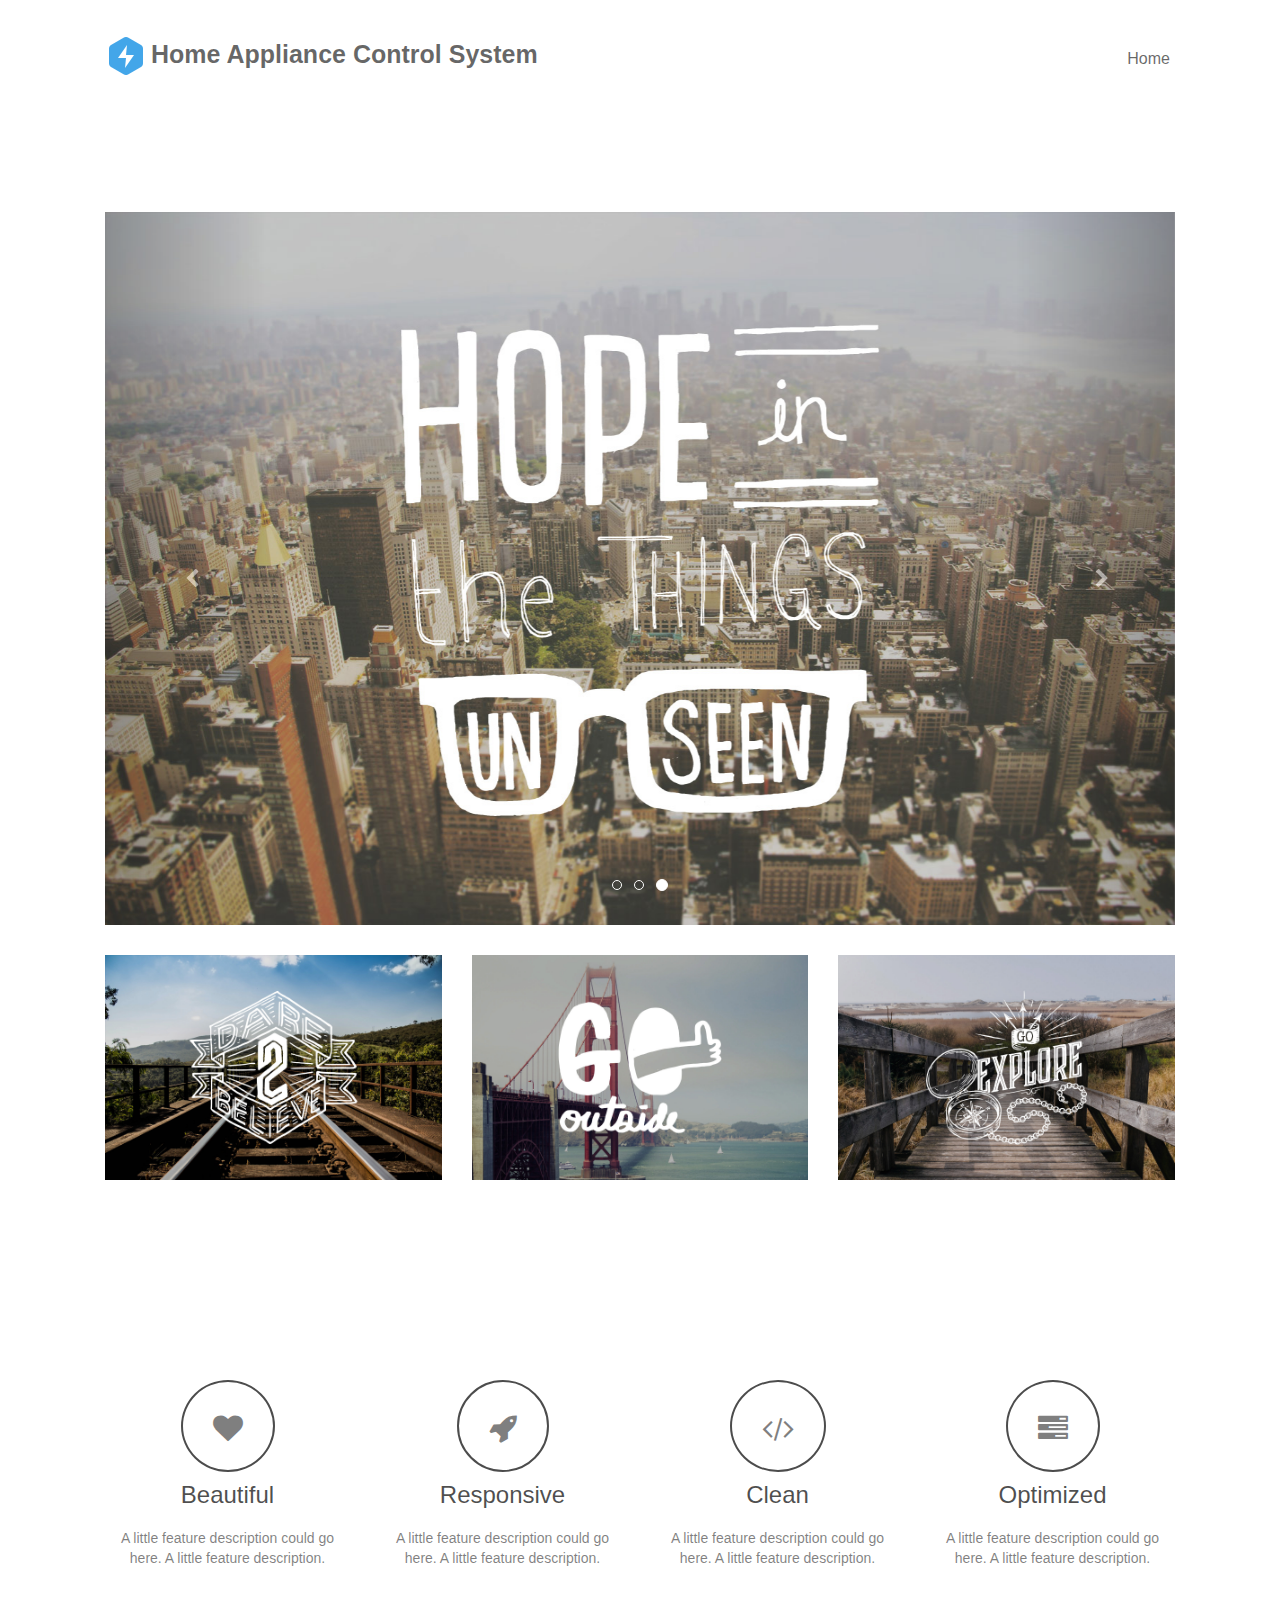
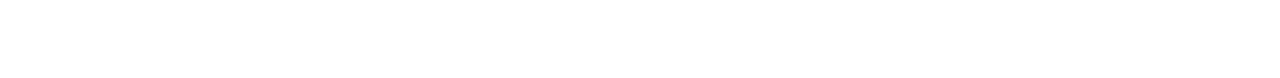
<file: BLOCS/My Site/index.html>
<!doctype html>
<html>
<head>
    <meta charset="utf-8">
    <meta name="keywords" content="">
    <meta name="description" content="">
    <link rel="shortcut icon" type="image/png" href="favicon.png" />
    <meta name="viewport" content="width=device-width, initial-scale=1">
    <link rel="stylesheet" type="text/css" href="./css/bootstrap.css">
    <link rel="stylesheet" id="ppstyle" type="text/css" href="style.css">
    <link rel='stylesheet' href='./css/font-awesome.min.css'/>
    <script src="./js/jquery-2.1.0.min.js"></script>
    <script src="./js/bootstrap.js"></script>
    <script src="./js/blocs.js"></script>
    <title>index - </title>
</head>
<body>
<!-- Main container -->
<div class="page-container">
    <!-- Navigation Bloc --><div class="bloc l-bloc bgc-2" id="nav-bloc">
	<div class="container bloc-sm">
		<nav class="navbar row">
			<div class="navbar-header">
				<a class="navbar-brand" href="index.html"><img src="img/logo.png" alt='' />Home Appliance Control System</a>
				<button id="nav-toggle" type="button" class="ui-navbar-toggle navbar-toggle" data-toggle="collapse" data-target=".navbar-1">
					<span class="sr-only">Toggle navigation</span><span class="icon-bar"></span><span class="icon-bar"></span><span class="icon-bar"></span>
				</button>
			</div>
			<div class="collapse navbar-collapse navbar-1">
				<ul class="site-navigation nav">
					<li>
						<a id="pl-1" href="home/">Home</a>
					</li>
				</ul>
			</div>
		</nav>
	</div>
</div><!-- Navigation Bloc END --><!-- bloc-1 --><div class="bloc l-bloc " id="bloc-1">
	<div class="container bloc-lg">
		<div class="row">
			<div class="col-sm-12">
				<div id="carousel-1" class="carousel slide">
					<ol class="carousel-indicators">
						<li data-target="#carousel-1" data-slide-to="0">
						</li>
						<li data-target="#carousel-1" data-slide-to="1">
						</li>
						<li data-target="#carousel-1" data-slide-to="2" class="active">
						</li>
					</ol>
					<div class="carousel-inner">
						<div class="item">
							<img src="img/mountains.jpg" alt='' />
							<div class="carousel-caption">
							</div>
						</div>
						<div class="item">
							<img src="img/camera.jpg" alt='' />
							<div class="carousel-caption">
							</div>
						</div>
						<div class="item active">
							<img src="img/city.jpg" alt='' />
							<div class="carousel-caption">
							</div>
						</div>
					</div><a class="left carousel-control" href="#carousel-1" role="button" data-slide="prev"><span class="fa fa-chevron-left"></span><span class="sr-only">Previous</span></a><a class="right carousel-control" href="#carousel-1" role="button" data-slide="next"><span class="fa fa-chevron-right"></span><span class="sr-only">Next</span></a>
				</div>
			</div>
		</div>
		<div class="row voffset">
			<div class="col-sm-4">
				<img src="img/tracks.jpg" class="img-responsive" alt='' />
			</div>
			<div class="col-sm-4">
				<img src="img/sanfran.jpg" class="img-responsive" alt='' />
			</div>
			<div class="col-sm-4">
				<img src="img/walkway.jpg" class="img-responsive" alt='' />
			</div>
		</div>
	</div>
</div><!-- bloc-1 END --><!-- Footer - bloc-2 --><div class="bloc l-bloc " id="bloc-2">
	<div class="container bloc-lg">
		<div class="row">
			<div class="col-sm-3">
				<div class="text-center">
					<span class="fa fa-heart icon-round icon-md"></span>
				</div>
				<h3 class="text-center mg-md">
					Beautiful
				</h3>
				<p class="text-center">
					A little feature description could go here. A little feature description.
				</p>
			</div>
			<div class="col-sm-3">
				<div class="text-center">
					<span class="fa fa-rocket icon-round icon-md"></span>
				</div>
				<h3 class="text-center mg-md">
					Responsive
				</h3>
				<p class="text-center">
					A little feature description could go here. A little feature description.
				</p>
			</div>
			<div class="col-sm-3">
				<div class="text-center">
					<span class="fa fa-code icon-round icon-md"></span>
				</div>
				<h3 class="text-center mg-md">
					Clean
				</h3>
				<p class="text-center">
					A little feature description could go here. A little feature description.
				</p>
			</div>
			<div class="col-sm-3">
				<div class="text-center">
					<span class="fa fa-tasks icon-round icon-md"></span>
				</div>
				<h3 class="text-center mg-md">
					Optimized
				</h3>
				<p class="text-center">
					A little feature description could go here. A little feature description.
				</p>
			</div>
		</div>
	</div>
</div><!-- Footer - bloc-2 END -->
</div>
<!-- Main container END -->

</body>
    
<!-- Google Analytics -->

<!-- Google Analytics END -->

</html>
</file>
<file: BLOCS/My Site/style.css>
/*-----------------------------------------------------------------------------------*/
/*	    
/*      Built with Blocs
/*-----------------------------------------------------------------------------------*/

body{
	margin:0;
	padding:0;
    background:#FFF;
    overflow-x:hidden;
    -webkit-font-smoothing: antialiased;
}
a:hover{text-decoration: none; cursor:pointer;}


   




/* Globals type styling */
   
 h1, h2, h3, h4, h5, h6, p, label, .btn, a{
	font-family:"Helvetica";
}


/* Site container width */

.container{
	max-width:1170px;
}

/* Blocs */

.bloc{
	width:100%;
	clear:both;
	background: 50% 50% no-repeat;
	padding;
	0 50px;
	-webkit-background-size: cover;
	-moz-background-size: cover;
	-o-background-size: cover;
	background-size: cover;
}


/* Bloc sizes */

.bloc-lg{
	padding:100px 50px;
}
.bloc-sm{
	padding:20px 50px;
}


/* Bloc - Light theme */

.l-bloc{
	color:rgba(0,0,0,.5);
}
.l-bloc button:hover{
	color:rgba(0,0,0,.7);
}
.l-bloc h1,.l-bloc h2,.l-bloc h3,.l-bloc h4,.l-bloc h5, .l-bloc h6, .l-bloc .ico{
	color:rgba(0,0,0,.7);
}
.l-bloc .icon-round{
	border-color:rgba(0,0,0,.7);
}
.l-bloc .divider-h span{
	border-color:rgba(0,0,0,.1);
}
.l-bloc a{
	color:rgba(0,0,0,.6);
}
.l-bloc a:hover{
	color:rgba(0,0,0,1);
}
.l-bloc .navbar-toggle .icon-bar{
	color:rgba(0,0,0,.6);
}
.l-bloc .btn-wire, .l-bloc .btn-wire:hover{
	color:rgba(0,0,0,.7);
	border-color:rgba(0,0,0,.3);
}

/* Row Margin Offsets */

.voffset{
	margin-top:30px;
}


/* Custom bloc styling */

#nav-bloc,#bloc-1,#bloc-2{
	background-color:#FFF;
}


/* NavBar */

.navbar{
	margin-bottom: 0;
}
.navbar-brand{
	height:auto;
	padding:15px 15px;
	font-size:25px!important;
	font-weight:normal;
	font-weight:600;
}
.navbar-brand img{
	width: auto;
	max-height: 200px;
	margin: 0 5px 0 0;
	display:inline;
}
.navbar-brand{
	padding: 15px 15px;
}
.navbar .nav{
	padding-top: 2px;
	margin-right: -16px;
	float:right;
}
.nav > li{
	float:left;
	margin-top:4px;
	font-size:16px;
}
.nav > li a:hover, .nav > li a:focus{
	background:transparent;
}
.navbar-toggle{
	margin: 10px 0 0 0;
	border: 0px;
}
.navbar-toggle:hover{
	background:transparent!important;
}
.navbar-toggle .icon-bar{
	background-color: rgba(0,0,0,.5);
	width: 26px;
}
 /* Inverted navbar */

.nav-invert .navbar .nav{
	float:left;
}
.nav-invert .navbar-header, .nav-invert .navbar-brand{
	float:right;
}
 @media (min-width: 768px){
	.site-navigation{
	position: absolute;
	 top: 50%;
	 right:20px;
	transform: translate(0, -50%);
	-webkit-transform:translateY(-50%);
}
.nav-invert .site-navigation{
	left:20px;
	right:0;
}
}

/* Bric adjustment margins */

.mg-md{
	margin-top:10px;
	margin-bottom:20px;
}

/* Buttons */

.btn{
	margin: 0 5px 5px 0;
}
.btn.pull-right{
	margin: 0 0 5px 5px;
}
.btn-d,.btn-d:hover,.btn-d:focus{
	color:#FFF!important;
	background:rgba(0,0,0,.3);
}



/* Icons */
.icon-md{
	font-size:30px!important;
}
.icon-round{
	margin:0 auto;
	border:2px solid transparent;
	border-radius: 50%;
	padding: 32px 30px 26px 30px;
	min-width:80px;
}
.icon-round.icon-md{
	min-width:92px;
}
.icon-round.icon-lg{
	min-width:122px;
}
.icon-round.icon-xl{
	min-width:162px;
}





/* iFrame */

iframe{
	border:0;
}
/* Carousel */

.carousel-control span{
	position: absolute;
	top: 50%;
	z-index: 5;
	display: inline-block;
}
.carousel-control{
	color:#FFF!important;
	text-shadow: none;
}
.carousel-indicators li{
	margin: 0 4px;
}
.carousel-indicators .active{
	margin: 0 4px -1px;
}



/* Mobile adjustments */

@media (max-width: 767px)
{
    .page-container{
        overflow-x: hidden;
    }
    h1,h2,h3,h4,h5,h6,p{
        padding-left:5px!important; 
        padding-right:5px!important; 
    }
    .bloc{
        text-align: center;
        padding-left: 0; 
        padding-right: 0;
        -webkit-background-size: auto 200%;
        -moz-background-size: auto 200%;
        -o-background-size: auto 200%;
        background-size: auto 200%;
    }
    .b-parallax{
        background-attachment:scroll;
    }
    .navbar .nav{
        padding-top: 0;
        border-top:1px solid rgba(0,0,0,.2);
        float:none!important;
    }
    .navbar.row{
        margin-left: 0;
        margin-right: 0;
    }
    .site-navigation{
	   position:inherit;
	   transform:none;
	   -webkit-transform:none;
	   -ms-transform:none;
    }  
    .nav > li{
        margin-top: 0;
        border-bottom:1px solid rgba(0,0,0,.1);
        background:rgba(0,0,0,.05);
        text-align: left;
        width:100%;
    }
    .nav > li:hover{
        background:rgba(0,0,0,.08);
    }
    .navbar-collapse{
        padding:0;
        overflow-x: hidden;
        -webkit-box-shadow: none;
        box-shadow: none;
    }
    .navbar-brand img{
        max-height: 40px;
        width:auto;
        margin: -10px 5px 0 0;    
    }
    .nav-invert .navbar-header{
        float: none;
        width:100%;
    }
    .nav-invert .navbar-toggle{
        float:left; 
    }
    .btn.pull-left, .btn.pull-right{
       float:none!important; 
    }
    .bloc-group .bloc{
         display:block;
         width:100%;
     }
    .bloc-tile-2 .container, .bloc-tile-3 .container, .bloc-tile-4 .container{
	   padding-left: 5px;
	   padding-right: 5px;
    }
    .bloc-xl,.bloc-lg{
        padding: 40px 0;
    }
    .bloc-sm,.bloc-md{
        padding-left: 0; 
        padding-right: 0;
    }
    .a-block{
        text-align: center;
    }
    .btn-dwn{
       display:none; 
    }
}
</file>
